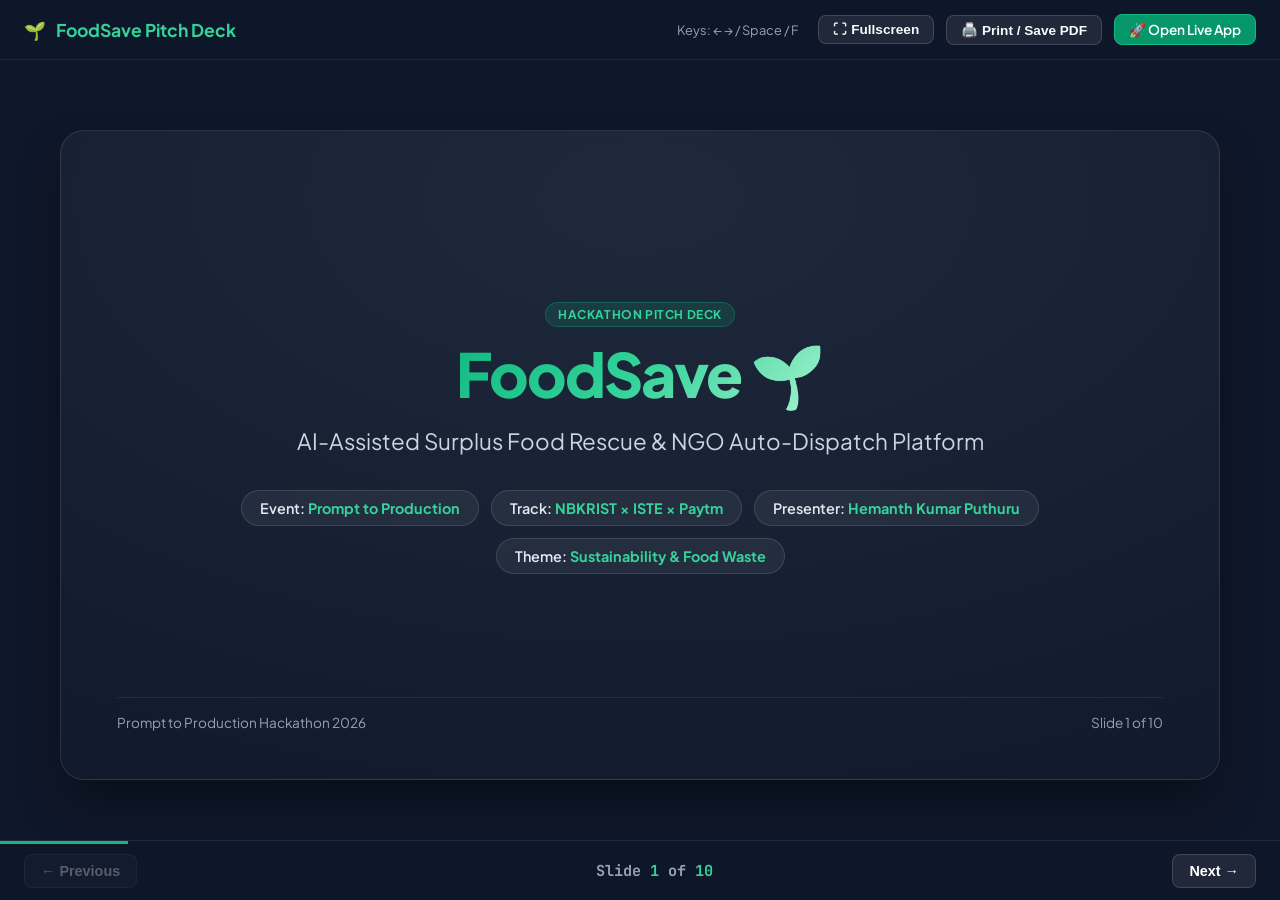
<file: presentation.html>
<!DOCTYPE html>
<html lang="en">
<head>
  <meta charset="UTF-8">
  <meta name="viewport" content="width=device-width, initial-scale=1.0">
  <title>FoodSave Pitch Deck - Hackathon Presentation</title>
  <link rel="preconnect" href="https://fonts.googleapis.com">
  <link rel="preconnect" href="https://fonts.gstatic.com" crossorigin>
  <link href="https://fonts.googleapis.com/css2?family=Plus+Jakarta+Sans:wght@400;500;600;700;800&family=JetBrains+Mono:wght@500;700&display=swap" rel="stylesheet">
  <style>
    :root {
      --primary: #059669;
      --primary-dark: #064e3b;
      --primary-light: #10b981;
      --accent: #f59e0b;
      --danger: #ef4444;
      --bg: #0f172a;
      --card-bg: rgba(30, 41, 59, 0.7);
      --card-border: rgba(255, 255, 255, 0.1);
      --text: #f8fafc;
      --text-muted: #94a3b8;
    }

    * {
      box-sizing: border-box;
      margin: 0;
      padding: 0;
    }

    body {
      font-family: 'Plus Jakarta Sans', -apple-system, BlinkMacSystemFont, sans-serif;
      background: var(--bg);
      color: var(--text);
      min-height: 100vh;
      overflow-x: hidden;
      display: flex;
      flex-direction: column;
      justify-content: center;
      align-items: center;
    }

    /* Top Bar Controls */
    .top-controls {
      position: fixed;
      top: 0;
      left: 0;
      right: 0;
      height: 60px;
      background: rgba(15, 23, 42, 0.85);
      backdrop-filter: blur(12px);
      border-bottom: 1px solid rgba(255, 255, 255, 0.08);
      display: flex;
      align-items: center;
      justify-content: space-between;
      padding: 0 24px;
      z-index: 100;
    }

    .brand-title {
      display: flex;
      align-items: center;
      gap: 10px;
      font-weight: 700;
      font-size: 1.1rem;
      color: #34d399;
    }

    .control-actions {
      display: flex;
      align-items: center;
      gap: 12px;
    }

    .btn-ctrl {
      background: rgba(255, 255, 255, 0.08);
      border: 1px solid rgba(255, 255, 255, 0.15);
      color: #f8fafc;
      padding: 6px 14px;
      border-radius: 8px;
      font-size: 0.85rem;
      font-weight: 600;
      cursor: pointer;
      transition: all 0.2s ease;
      display: inline-flex;
      align-items: center;
      gap: 6px;
      text-decoration: none;
    }

    .btn-ctrl:hover {
      background: rgba(16, 185, 129, 0.2);
      border-color: #10b981;
      color: #34d399;
    }

    .btn-ctrl.primary {
      background: #059669;
      border-color: #10b981;
      color: #fff;
    }

    .btn-ctrl.primary:hover {
      background: #10b981;
    }

    /* Deck Viewport */
    .deck-container {
      width: 100%;
      max-width: 1200px;
      height: 680px;
      margin: 80px auto 70px;
      position: relative;
      display: flex;
      justify-content: center;
      align-items: center;
      padding: 0 20px;
    }

    .slide {
      position: absolute;
      width: 100%;
      max-width: 1160px;
      height: 650px;
      background: radial-gradient(120% 120% at 50% 10%, #1e293b 0%, #0f172a 100%);
      border: 1px solid rgba(255, 255, 255, 0.1);
      border-radius: 24px;
      padding: 48px 56px;
      box-shadow: 0 25px 50px -12px rgba(0, 0, 0, 0.5);
      display: none;
      flex-direction: column;
      justify-content: space-between;
      overflow: hidden;
      animation: fadeIn 0.3s ease;
    }

    .slide.active {
      display: flex;
    }

    @keyframes fadeIn {
      from { opacity: 0; transform: translateY(12px) scale(0.99); }
      to { opacity: 1; transform: translateY(0) scale(1); }
    }

    /* Slide Elements */
    .slide-header {
      display: flex;
      justify-content: space-between;
      align-items: flex-start;
      margin-bottom: 24px;
    }

    .slide-tag {
      display: inline-flex;
      align-items: center;
      gap: 6px;
      padding: 4px 12px;
      border-radius: 9999px;
      font-size: 0.75rem;
      font-weight: 700;
      text-transform: uppercase;
      letter-spacing: 0.05em;
      background: rgba(16, 185, 129, 0.15);
      color: #34d399;
      border: 1px solid rgba(16, 185, 129, 0.3);
      margin-bottom: 8px;
    }

    .slide-title {
      font-size: 2.25rem;
      font-weight: 800;
      line-height: 1.2;
      background: linear-gradient(135deg, #ffffff 0%, #cbd5e1 100%);
      -webkit-background-clip: text;
      -webkit-text-fill-color: transparent;
    }

    .slide-subtitle {
      font-size: 1.05rem;
      color: var(--text-muted);
      margin-top: 6px;
      max-width: 800px;
    }

    .slide-body {
      flex: 1;
      display: flex;
      flex-direction: column;
      justify-content: center;
    }

    .slide-footer {
      display: flex;
      justify-content: space-between;
      align-items: center;
      padding-top: 16px;
      border-top: 1px solid rgba(255, 255, 255, 0.08);
      font-size: 0.85rem;
      color: var(--text-muted);
    }

    /* Grids & Cards */
    .grid-2 {
      display: grid;
      grid-template-columns: 1fr 1fr;
      gap: 24px;
      align-items: stretch;
    }

    .grid-3 {
      display: grid;
      grid-template-columns: repeat(3, 1fr);
      gap: 20px;
    }

    .grid-4 {
      display: grid;
      grid-template-columns: repeat(4, 1fr);
      gap: 16px;
    }

    .card {
      background: rgba(255, 255, 255, 0.03);
      border: 1px solid rgba(255, 255, 255, 0.08);
      border-radius: 16px;
      padding: 24px;
      transition: all 0.2s ease;
      display: flex;
      flex-direction: column;
    }

    .card:hover {
      background: rgba(255, 255, 255, 0.05);
      border-color: rgba(52, 211, 153, 0.3);
      transform: translateY(-2px);
    }

    .card-icon {
      font-size: 2rem;
      margin-bottom: 12px;
    }

    .card-title {
      font-size: 1.15rem;
      font-weight: 700;
      color: #f1f5f9;
      margin-bottom: 8px;
    }

    .card-desc {
      font-size: 0.9rem;
      color: #94a3b8;
      line-height: 1.5;
    }

    .badge-pill {
      display: inline-block;
      padding: 4px 10px;
      border-radius: 6px;
      font-size: 0.75rem;
      font-weight: 700;
      margin-bottom: 10px;
      width: fit-content;
    }

    .badge-high { background: rgba(239, 68, 68, 0.2); color: #f87171; border: 1px solid rgba(239, 68, 68, 0.4); }
    .badge-medium { background: rgba(245, 158, 11, 0.2); color: #fbbf24; border: 1px solid rgba(245, 158, 11, 0.4); }
    .badge-low { background: rgba(16, 185, 129, 0.2); color: #34d399; border: 1px solid rgba(16, 185, 129, 0.4); }

    .stat-number {
      font-size: 2.5rem;
      font-weight: 800;
      color: #34d399;
      font-family: 'JetBrains Mono', monospace;
      margin-bottom: 4px;
    }

    .stat-label {
      font-size: 0.85rem;
      color: #94a3b8;
      text-transform: uppercase;
      font-weight: 600;
      letter-spacing: 0.05em;
    }

    /* Cover Slide Specific */
    .cover-content {
      text-align: center;
      display: flex;
      flex-direction: column;
      align-items: center;
      justify-content: center;
      height: 100%;
    }

    .cover-title {
      font-size: 3.8rem;
      font-weight: 800;
      letter-spacing: -0.03em;
      margin-bottom: 12px;
      background: linear-gradient(135deg, #10b981 0%, #34d399 50%, #a7f3d0 100%);
      -webkit-background-clip: text;
      -webkit-text-fill-color: transparent;
    }

    .cover-subtitle {
      font-size: 1.4rem;
      color: #cbd5e1;
      max-width: 750px;
      margin-bottom: 32px;
      line-height: 1.5;
    }

    .meta-pills {
      display: flex;
      flex-wrap: wrap;
      gap: 12px;
      justify-content: center;
    }

    .meta-pill {
      background: rgba(255, 255, 255, 0.06);
      border: 1px solid rgba(255, 255, 255, 0.12);
      padding: 8px 18px;
      border-radius: 9999px;
      font-size: 0.9rem;
      font-weight: 600;
      color: #e2e8f0;
    }

    .meta-pill strong {
      color: #34d399;
    }

    /* Navigation Bar at Bottom */
    .deck-nav {
      position: fixed;
      bottom: 0;
      left: 0;
      right: 0;
      height: 60px;
      background: rgba(15, 23, 42, 0.85);
      backdrop-filter: blur(12px);
      border-top: 1px solid rgba(255, 255, 255, 0.08);
      display: flex;
      align-items: center;
      justify-content: space-between;
      padding: 0 24px;
      z-index: 100;
    }

    .nav-progress {
      position: absolute;
      top: 0;
      left: 0;
      height: 3px;
      background: #10b981;
      transition: width 0.3s ease;
    }

    .nav-btn {
      background: rgba(255, 255, 255, 0.08);
      border: 1px solid rgba(255, 255, 255, 0.15);
      color: #fff;
      padding: 8px 16px;
      border-radius: 8px;
      font-size: 0.9rem;
      font-weight: 600;
      cursor: pointer;
      transition: all 0.2s;
    }

    .nav-btn:hover:not(:disabled) {
      background: #059669;
      border-color: #10b981;
    }

    .nav-btn:disabled {
      opacity: 0.3;
      cursor: not-allowed;
    }

    .slide-counter {
      font-family: 'JetBrains Mono', monospace;
      font-size: 0.95rem;
      font-weight: 700;
      color: #94a3b8;
    }

    .slide-counter span {
      color: #34d399;
    }

    /* Code block styling */
    .code-box {
      background: #0b1120;
      border: 1px solid rgba(255, 255, 255, 0.1);
      border-radius: 12px;
      padding: 16px;
      font-family: 'JetBrains Mono', monospace;
      font-size: 0.85rem;
      color: #38bdf8;
      line-height: 1.6;
    }

    /* Print / PDF Mode */
    @media print {
      body {
        background: #fff !important;
        color: #0f172a !important;
      }
      .top-controls, .deck-nav {
        display: none !important;
      }
      .deck-container {
        margin: 0 !important;
        padding: 0 !important;
        height: auto !important;
        max-width: 100% !important;
        display: block !important;
      }
      .slide {
        display: flex !important;
        position: relative !important;
        page-break-after: always !important;
        break-after: page !important;
        width: 100% !important;
        height: 100vh !important;
        max-width: 100% !important;
        border-radius: 0 !important;
        border: none !important;
        background: #f8fafc !important;
        box-shadow: none !important;
        padding: 40px !important;
        color: #0f172a !important;
      }
      .slide-title {
        background: none !important;
        -webkit-text-fill-color: #0f172a !important;
        color: #0f172a !important;
      }
      .card {
        background: #ffffff !important;
        border: 1px solid #cbd5e1 !important;
        color: #0f172a !important;
      }
      .card-title {
        color: #0f172a !important;
      }
      .card-desc, .slide-subtitle, .stat-label {
        color: #475569 !important;
      }
      .code-box {
        background: #f1f5f9 !important;
        color: #0369a1 !important;
        border-color: #cbd5e1 !important;
      }
      .cover-title {
        -webkit-text-fill-color: #059669 !important;
      }
      .meta-pill {
        background: #e2e8f0 !important;
        color: #0f172a !important;
        border-color: #cbd5e1 !important;
      }
    }
  </style>
</head>
<body>

  <!-- Top Bar -->
  <header class="top-controls">
    <div class="brand-title">
      <span>🌱</span> FoodSave Pitch Deck
    </div>
    <div class="control-actions">
      <span style="font-size: 0.8rem; color: #94a3b8; margin-right: 8px;">Keys: ← → / Space / F</span>
      <button class="btn-ctrl" onclick="toggleFullScreen()">⛶ Fullscreen</button>
      <button class="btn-ctrl" onclick="window.print()">🖨️ Print / Save PDF</button>
      <a href="index.html" class="btn-ctrl primary">🚀 Open Live App</a>
    </div>
  </header>

  <!-- Presentation Deck Container -->
  <main class="deck-container">

    <!-- Slide 1: Cover -->
    <section class="slide active" id="slide-1">
      <div class="cover-content">
        <div class="slide-tag">Hackathon Pitch Deck</div>
        <h1 class="cover-title">FoodSave 🌱</h1>
        <p class="cover-subtitle">
          AI-Assisted Surplus Food Rescue & NGO Auto-Dispatch Platform
        </p>
        <div class="meta-pills">
          <div class="meta-pill">Event: <strong>Prompt to Production</strong></div>
          <div class="meta-pill">Track: <strong>NBKRIST × ISTE × Paytm</strong></div>
          <div class="meta-pill">Presenter: <strong>Hemanth Kumar Puthuru</strong></div>
          <div class="meta-pill">Theme: <strong>Sustainability & Food Waste</strong></div>
        </div>
      </div>
      <div class="slide-footer">
        <span>Prompt to Production Hackathon 2026</span>
        <span>Slide 1 of 10</span>
      </div>
    </section>

    <!-- Slide 2: Problem Statement -->
    <section class="slide" id="slide-2">
      <div class="slide-header">
        <div>
          <div class="slide-tag">The Challenge</div>
          <h2 class="slide-title">The Real-World Crisis</h2>
          <p class="slide-subtitle">Millions of tons of edible food end up in landfills while local communities face hunger.</p>
        </div>
      </div>
      <div class="slide-body">
        <div class="grid-3">
          <div class="card">
            <div class="card-icon">🗑️</div>
            <div class="card-title">Closing-Time Waste</div>
            <div class="card-desc">College canteens, hostel messes, restaurants, and caterers prepare food in bulk. Every night at closing, large edible batches are thrown away.</div>
          </div>
          <div class="card">
            <div class="card-icon">⏳</div>
            <div class="card-title">The Coordination Bottleneck</div>
            <div class="card-desc">Providers lack a rapid, automated way to log remaining food. Shelters and NGOs have zero real-time visibility to dispatch volunteers before food spoils.</div>
          </div>
          <div class="card">
            <div class="card-icon">🌍</div>
            <div class="card-title">Massive Carbon Cost</div>
            <div class="card-desc">Landfilled food rots into methane—a potent greenhouse gas. Every 1 kg of wasted food produces ~2.5 kg of CO₂ equivalent emissions.</div>
          </div>
        </div>
      </div>
      <div class="slide-footer">
        <span>FoodSave — Eliminating Food Waste at Scale</span>
        <span>Slide 2 of 10</span>
      </div>
    </section>

    <!-- Slide 3: The Solution -->
    <section class="slide" id="slide-3">
      <div class="slide-header">
        <div>
          <div class="slide-tag">Our Solution</div>
          <h2 class="slide-title">Introducing FoodSave</h2>
          <p class="slide-subtitle">An end-to-end intelligent platform connecting surplus food providers with receivers in under 60 seconds.</p>
        </div>
      </div>
      <div class="slide-body">
        <div class="grid-2">
          <div class="card">
            <div class="card-title" style="color: #34d399; font-size: 1.3rem;">⚡ Core Value Propositions</div>
            <ul style="list-style: none; margin-top: 14px; display: flex; flex-direction: column; gap: 12px; font-size: 0.95rem; color: #cbd5e1;">
              <li>✅ <strong>Zero-Friction Posting:</strong> 1-click presets & closing-time auto audit.</li>
              <li>✅ <strong>60-Second NGO Auto-Dispatch:</strong> Proactive alerts pushed automatically.</li>
              <li>✅ <strong>Smart Rescue Urgency:</strong> Dynamic priority scoring (HIGH/MED/LOW).</li>
              <li>✅ <strong>Verified Pickup Chain:</strong> 6-digit claim codes & digital pickup passes.</li>
              <li>✅ <strong>Dynamic Impact Auditing:</strong> Live tracking of meals and CO₂ diverted.</li>
            </ul>
          </div>
          <div class="card" style="justify-content: center; align-items: center; text-align: center; background: rgba(5, 150, 105, 0.08); border-color: rgba(16, 185, 129, 0.3);">
            <div style="font-size: 3.5rem; margin-bottom: 12px;">🔄</div>
            <h3 style="font-size: 1.3rem; margin-bottom: 8px;">The Closed-Loop Rescue Cycle</h3>
            <p style="font-size: 0.9rem; color: #94a3b8; max-width: 380px;">
              Food Provider (Canteen/Restaurant) ➔ Automated Inventory Audit ➔ Priority NGO Broadcast ➔ Instant Claim ➔ Verified Pickup Pass ➔ Landfill Diverted
            </p>
          </div>
        </div>
      </div>
      <div class="slide-footer">
        <span>FoodSave — Platform Overview</span>
        <span>Slide 3 of 10</span>
      </div>
    </section>

    <!-- Slide 4: Restaurant Closing & Auto Dispatch -->
    <section class="slide" id="slide-4">
      <div class="slide-header">
        <div>
          <div class="slide-tag">Game Changer Feature</div>
          <h2 class="slide-title">Closing-Time Auto-Dispatch</h2>
          <p class="slide-subtitle">Solving the exact scenario: Restaurants & canteens closing at night automatically alert NGOs in 1 minute.</p>
        </div>
      </div>
      <div class="slide-body">
        <div class="grid-3">
          <div class="card">
            <span class="badge-pill badge-low">Step 1</span>
            <div class="card-title">Operating Hours & Menu</div>
            <div class="card-desc">Configure business hours (e.g. 10:00 AM – 10:00 PM). The live inventory tracker tallies prepared batches vs portions sold for each dish.</div>
          </div>
          <div class="card">
            <span class="badge-pill badge-medium">Step 2</span>
            <div class="card-title">Automated Surplus Audit</div>
            <div class="card-desc">At closing time, the system automatically audits remaining food, aggregates total meals & weight, and checks safe storage compliance.</div>
          </div>
          <div class="card">
            <span class="badge-pill badge-high">Step 3</span>
            <div class="card-title">60-Second NGO Countdown</div>
            <div class="card-desc">Triggers an automated 1-minute countdown timer. At 00:00, automated broadcast dispatch alerts are pushed to registered partner charities and shelters.</div>
          </div>
        </div>
      </div>
      <div class="slide-footer">
        <span>FoodSave — Automated NGO Dispatch</span>
        <span>Slide 4 of 10</span>
      </div>
    </section>

    <!-- Slide 5: Smart Rescue Priority Engine -->
    <section class="slide" id="slide-5">
      <div class="slide-header">
        <div>
          <div class="slide-tag">Algorithmic Intelligence</div>
          <h2 class="slide-title">Smart Rescue Priority Engine</h2>
          <p class="slide-subtitle">Dynamic urgency scoring guarantees that food closest to expiry gets rescued first.</p>
        </div>
      </div>
      <div class="slide-body">
        <div class="grid-3">
          <div class="card" style="border-left: 4px solid #ef4444;">
            <span class="badge-pill badge-high">🔥 HIGH PRIORITY</span>
            <div class="card-title">Urgent Perishables</div>
            <div class="card-desc"><strong>Condition:</strong> Expires in ≤ 2 hours OR quantity > 40 meals.<br><br>Prominently badged in red and automatically pinned to the top of the search feed for immediate rescue pickup.</div>
          </div>
          <div class="card" style="border-left: 4px solid #f59e0b;">
            <span class="badge-pill badge-medium">⚡ MEDIUM PRIORITY</span>
            <div class="card-title">Moderate Window</div>
            <div class="card-desc"><strong>Condition:</strong> Expires in ≤ 5 hours OR quantity between 20–40 meals.<br><br>Badged in golden amber; targeted for scheduled pickup rounds by local volunteer drivers.</div>
          </div>
          <div class="card" style="border-left: 4px solid #10b981;">
            <span class="badge-pill badge-low">🟢 LOW PRIORITY</span>
            <div class="card-title">Standard Window</div>
            <div class="card-desc"><strong>Condition:</strong> Ample expiry window (> 5 hours) & standard meal size.<br><br>Badged in emerald green; ideal for pantry consolidation or next-morning distributions.</div>
          </div>
        </div>
        <div class="code-box" style="margin-top: 16px;">
          ⏱️ <strong>Live Dynamic Ticker:</strong> Every 30 seconds, background interval audits timestamps. If a Medium item enters the 2-hour window, it automatically upgrades to HIGH PRIORITY in real time.
        </div>
      </div>
      <div class="slide-footer">
        <span>FoodSave — Smart Priority Engine</span>
        <span>Slide 5 of 10</span>
      </div>
    </section>

    <!-- Slide 6: Receiver Experience & Pickup Pass -->
    <section class="slide" id="slide-6">
      <div class="slide-header">
        <div>
          <div class="slide-tag">Seamless UX</div>
          <h2 class="slide-title">Claiming & Digital Pickup Pass</h2>
          <p class="slide-subtitle">A friction-free workflow designed for quick operations in high-stress volunteer environments.</p>
        </div>
      </div>
      <div class="slide-body">
        <div class="grid-2">
          <div class="card">
            <div class="card-title">🎫 Digital Pickup Pass Features</div>
            <ul style="list-style: none; margin-top: 12px; display: flex; flex-direction: column; gap: 10px; font-size: 0.9rem; color: #cbd5e1;">
              <li>🔒 <strong>Cryptographic 6-Digit Claim Code:</strong> Unique token (e.g. <code>FS-7491</code>) prevents unauthorized claims.</li>
              <li>📞 <strong>1-Click Call Provider:</strong> Direct phone call link to the kitchen manager.</li>
              <li>📋 <strong>One-Tap Share Instructions:</strong> Copies pickup address, gate instructions, and contact details for dispatch drivers.</li>
              <li>✅ <strong>Proof of Pickup:</strong> Receiver taps "Confirm Food Picked Up" to close the claim loop.</li>
            </ul>
          </div>
          <div class="card" style="background: rgba(15, 23, 42, 0.8); border: 1px dashed rgba(52, 211, 153, 0.4); padding: 20px;">
            <div style="font-size: 0.8rem; text-transform: uppercase; color: #34d399; font-weight: 700; letter-spacing: 0.05em;">Digital Pass Preview</div>
            <div style="font-size: 1.6rem; font-weight: 800; color: #fff; margin: 8px 0;">Claim Code: <span style="font-family: monospace; color: #f59e0b;">FS-8291</span></div>
            <div style="font-size: 0.85rem; color: #94a3b8; line-height: 1.5;">
              <strong>Item:</strong> Campus Lunch Buffet (45 meals)<br>
              <strong>Provider:</strong> Central Campus Canteen<br>
              <strong>Pickup Gate:</strong> Back Loading Dock, Door 3
            </div>
            <div style="margin-top: 14px; padding: 8px 12px; background: rgba(16, 185, 129, 0.15); border-radius: 6px; font-size: 0.8rem; color: #34d399; text-align: center; font-weight: 600;">
              🟢 Verified Claim Active · Driver En Route
            </div>
          </div>
        </div>
      </div>
      <div class="slide-footer">
        <span>FoodSave — Claim & Pickup Workflow</span>
        <span>Slide 6 of 10</span>
      </div>
    </section>

    <!-- Slide 7: Dynamic Impact Dashboard -->
    <section class="slide" id="slide-7">
      <div class="slide-header">
        <div>
          <div class="slide-tag">Verifiable Analytics</div>
          <h2 class="slide-title">Dynamic Impact Dashboard</h2>
          <p class="slide-subtitle">100% dynamically calculated metrics using official EPA WARM emissions algorithms.</p>
        </div>
      </div>
      <div class="slide-body">
        <div class="grid-4">
          <div class="card" style="text-align: center;">
            <div class="stat-number">285+</div>
            <div class="stat-label">Meals Rescued</div>
          </div>
          <div class="card" style="text-align: center;">
            <div class="stat-number">65</div>
            <div class="stat-label">Meals Available Now</div>
          </div>
          <div class="card" style="text-align: center;">
            <div class="stat-number">114 kg</div>
            <div class="stat-label">Waste Diverted</div>
          </div>
          <div class="card" style="text-align: center;">
            <div class="stat-number">285 kg</div>
            <div class="stat-label">CO₂ Offset</div>
          </div>
        </div>
        <div class="grid-3" style="margin-top: 20px;">
          <div class="card">
            <div class="card-title">🚗 Vehicle Miles Offset</div>
            <div class="card-desc">Translates kg of CO₂ avoided into equivalent gasoline passenger vehicle miles saved.</div>
          </div>
          <div class="card">
            <div class="card-title">🚿 Clean Water Conserved</div>
            <div class="card-desc">Quantifies embedded agricultural water saved by preventing wasted food production.</div>
          </div>
          <div class="card">
            <div class="card-title">👨‍👩‍👧‍👦 Family Days Nourished</div>
            <div class="card-desc">Converts rescued meal portions into full daily nutrition units for families in need.</div>
          </div>
        </div>
      </div>
      <div class="slide-footer">
        <span>FoodSave — Impact & Carbon Analytics</span>
        <span>Slide 7 of 10</span>
      </div>
    </section>

    <!-- Slide 8: Technical Architecture -->
    <section class="slide" id="slide-8">
      <div class="slide-header">
        <div>
          <div class="slide-tag">Under The Hood</div>
          <h2 class="slide-title">Technical Architecture</h2>
          <p class="slide-subtitle">Resilient, multi-tier architecture supporting both local offline demonstrations and cloud scale.</p>
        </div>
      </div>
      <div class="slide-body">
        <div class="grid-3">
          <div class="card">
            <div class="card-icon">💻</div>
            <div class="card-title">Frontend Stack</div>
            <div class="card-desc">
              • Clean Semantic HTML5 & Modern CSS3<br>
              • Vanilla JavaScript (ES6+ Modules)<br>
              • Zero heavy bundle dependencies<br>
              • 100% Mobile & Desktop Responsive
            </div>
          </div>
          <div class="card">
            <div class="card-icon">⚙️</div>
            <div class="card-title">Backend REST Engine</div>
            <div class="card-desc">
              • Lightweight Python 3 HTTP Server<br>
              • SQLite persistent storage (<code>foodsave.db</code>)<br>
              • Fast REST endpoints for donations, claims, stats & auto-dispatch
            </div>
          </div>
          <div class="card">
            <div class="card-icon">☁️</div>
            <div class="card-title">Cloud Ready (Supabase)</div>
            <div class="card-desc">
              • PostgreSQL relational schema<br>
              • Row Level Security (RLS) policies<br>
              • Seamless 1-click cloud sync toggle<br>
              • LocalStorage fail-safe fallback
            </div>
          </div>
        </div>
      </div>
      <div class="slide-footer">
        <span>FoodSave — System Architecture</span>
        <span>Slide 8 of 10</span>
      </div>
    </section>

    <!-- Slide 9: Prompt Engineering & AI -->
    <section class="slide" id="slide-9">
      <div class="slide-header">
        <div>
          <div class="slide-tag">Prompt to Production Track</div>
          <h2 class="slide-title">AI & Prompt Architecture</h2>
          <p class="slide-subtitle">How structured prompt design powers rapid surplus valuation, classification, and partner alerts.</p>
        </div>
      </div>
      <div class="slide-body">
        <div class="grid-2">
          <div class="card">
            <div class="card-title">🤖 Prompt Engineering Pipelines</div>
            <ul style="list-style: none; margin-top: 12px; display: flex; flex-direction: column; gap: 12px; font-size: 0.9rem; color: #cbd5e1;">
              <li>1. <strong>Surplus Extraction:</strong> Ingests raw kitchen inventory logs and extracts item names, meal counts, and estimated kg weight using strict JSON schemas.</li>
              <li>2. <strong>Food-Safety Temperature Advisor:</strong> Automatically attaches safety guidelines (e.g. "Maintain hot hold &gt;65°C" or "Refrigerate at &lt;4°C").</li>
              <li>3. <strong>Contextual NGO Alert Generator:</strong> Crafts personalized dispatch alerts with pickup time windows, allergen flags, and vehicle size recommendations.</li>
            </ul>
          </div>
          <div class="card code-box">
            <span style="color: #94a3b8;">// Prompt Architecture Sample</span><br>
            <span style="color: #f472b6;">"role"</span>: <span style="color: #a7f3d0;">"system"</span>,<br>
            <span style="color: #f472b6;">"content"</span>: <span style="color: #fde047;">"You are FoodSave AI Dispatcher. Given inventory delta at closing time, calculate edible meals, assign Rescue Priority, and generate structured rescue payloads for nearby shelters."</span><br><br>
            <span style="color: #38bdf8;">Output:</span> { priority: <span style="color: #ef4444;">"HIGH"</span>, meals: <span style="color: #fde047;">45</span>, dispatch_in: <span style="color: #fde047;">60</span>, recipient: <span style="color: #a7f3d0;">"Hope Community Shelter"</span> }
          </div>
        </div>
      </div>
      <div class="slide-footer">
        <span>FoodSave — AI & Prompt Strategy</span>
        <span>Slide 9 of 10</span>
      </div>
    </section>

    <!-- Slide 10: Conclusion & Call to Action -->
    <section class="slide" id="slide-10">
      <div class="cover-content">
        <div class="slide-tag">Impact & Vision</div>
        <h2 class="slide-title" style="font-size: 2.8rem; margin-bottom: 16px;">Saving Food. Nourishing Lives. Protecting the Planet.</h2>
        <p class="cover-subtitle" style="font-size: 1.15rem; max-width: 700px; margin-bottom: 28px;">
          FoodSave transforms closing-time food waste from an unavoidable expense into a community lifeline. Built for scale across colleges, restaurants, and cities.
        </p>
        <div class="grid-3" style="max-width: 800px; width: 100%; margin-bottom: 24px;">
          <div class="card" style="padding: 16px; text-align: center;">
            <div style="font-weight: 700; color: #34d399;">Ready for Production</div>
            <div style="font-size: 0.85rem; color: #94a3b8; margin-top: 4px;">Zero-setup deployment</div>
          </div>
          <div class="card" style="padding: 16px; text-align: center;">
            <div style="font-weight: 700; color: #38bdf8;">Scalable Impact</div>
            <div style="font-size: 0.85rem; color: #94a3b8; margin-top: 4px;">Campuses to metro cities</div>
          </div>
          <div class="card" style="padding: 16px; text-align: center;">
            <div style="font-weight: 700; color: #f59e0b;">Open Source</div>
            <div style="font-size: 0.85rem; color: #94a3b8; margin-top: 4px;">github.com/HEMANTHKUMAR0009/FoodSave</div>
          </div>
        </div>
        <div style="font-size: 1.1rem; font-weight: 700; color: #e2e8f0;">
          Thank You! Any Questions? 🚀
        </div>
      </div>
      <div class="slide-footer">
        <span>FoodSave — Final Pitch</span>
        <span>Slide 10 of 10</span>
      </div>
    </section>

  </main>

  <!-- Bottom Navigation -->
  <footer class="deck-nav">
    <div class="nav-progress" id="progressBar" style="width: 10%;"></div>
    <button class="nav-btn" id="prevBtn" onclick="prevSlide()" disabled>← Previous</button>
    <div class="slide-counter">
      Slide <span id="currentSlideNum">1</span> of <span id="totalSlideNum">10</span>
    </div>
    <button class="nav-btn" id="nextBtn" onclick="nextSlide()">Next →</button>
  </footer>

  <script>
    let currentSlide = 1;
    const totalSlides = 10;

    function updateSlide() {
      // Update slides visibility
      for (let i = 1; i <= totalSlides; i++) {
        const slide = document.getElementById(`slide-${i}`);
        if (slide) {
          slide.classList.toggle('active', i === currentSlide);
        }
      }

      // Update counters & buttons
      document.getElementById('currentSlideNum').innerText = currentSlide;
      document.getElementById('totalSlideNum').innerText = totalSlides;
      document.getElementById('prevBtn').disabled = (currentSlide === 1);
      document.getElementById('nextBtn').disabled = (currentSlide === totalSlides);

      // Update progress bar
      const progressPct = (currentSlide / totalSlides) * 100;
      document.getElementById('progressBar').style.width = `${progressPct}%`;
    }

    function nextSlide() {
      if (currentSlide < totalSlides) {
        currentSlide++;
        updateSlide();
      }
    }

    function prevSlide() {
      if (currentSlide > 1) {
        currentSlide--;
        updateSlide();
      }
    }

    function goToSlide(n) {
      if (n >= 1 && n <= totalSlides) {
        currentSlide = n;
        updateSlide();
      }
    }

    function toggleFullScreen() {
      if (!document.fullscreenElement) {
        document.documentElement.requestFullscreen().catch(err => {
          console.warn(`Fullscreen error: ${err.message}`);
        });
      } else {
        if (document.exitFullscreen) {
          document.exitFullscreen();
        }
      }
    }

    // Keyboard navigation
    window.addEventListener('keydown', (e) => {
      if (e.key === 'ArrowRight' || e.key === ' ' || e.key === 'PageDown') {
        e.preventDefault();
        nextSlide();
      } else if (e.key === 'ArrowLeft' || e.key === 'PageUp') {
        e.preventDefault();
        prevSlide();
      } else if (e.key === 'Home') {
        e.preventDefault();
        goToSlide(1);
      } else if (e.key === 'End') {
        e.preventDefault();
        goToSlide(totalSlides);
      } else if (e.key === 'f' || e.key === 'F') {
        toggleFullScreen();
      }
    });

    // Touch swipe support
    let touchStartX = 0;
    let touchEndX = 0;
    document.addEventListener('touchstart', e => {
      touchStartX = e.changedTouches[0].screenX;
    });
    document.addEventListener('touchend', e => {
      touchEndX = e.changedTouches[0].screenX;
      if (touchStartX - touchEndX > 50) nextSlide();
      if (touchEndX - touchStartX > 50) prevSlide();
    });

    // Initialize
    updateSlide();
  </script>
</body>
</html>
</file>
